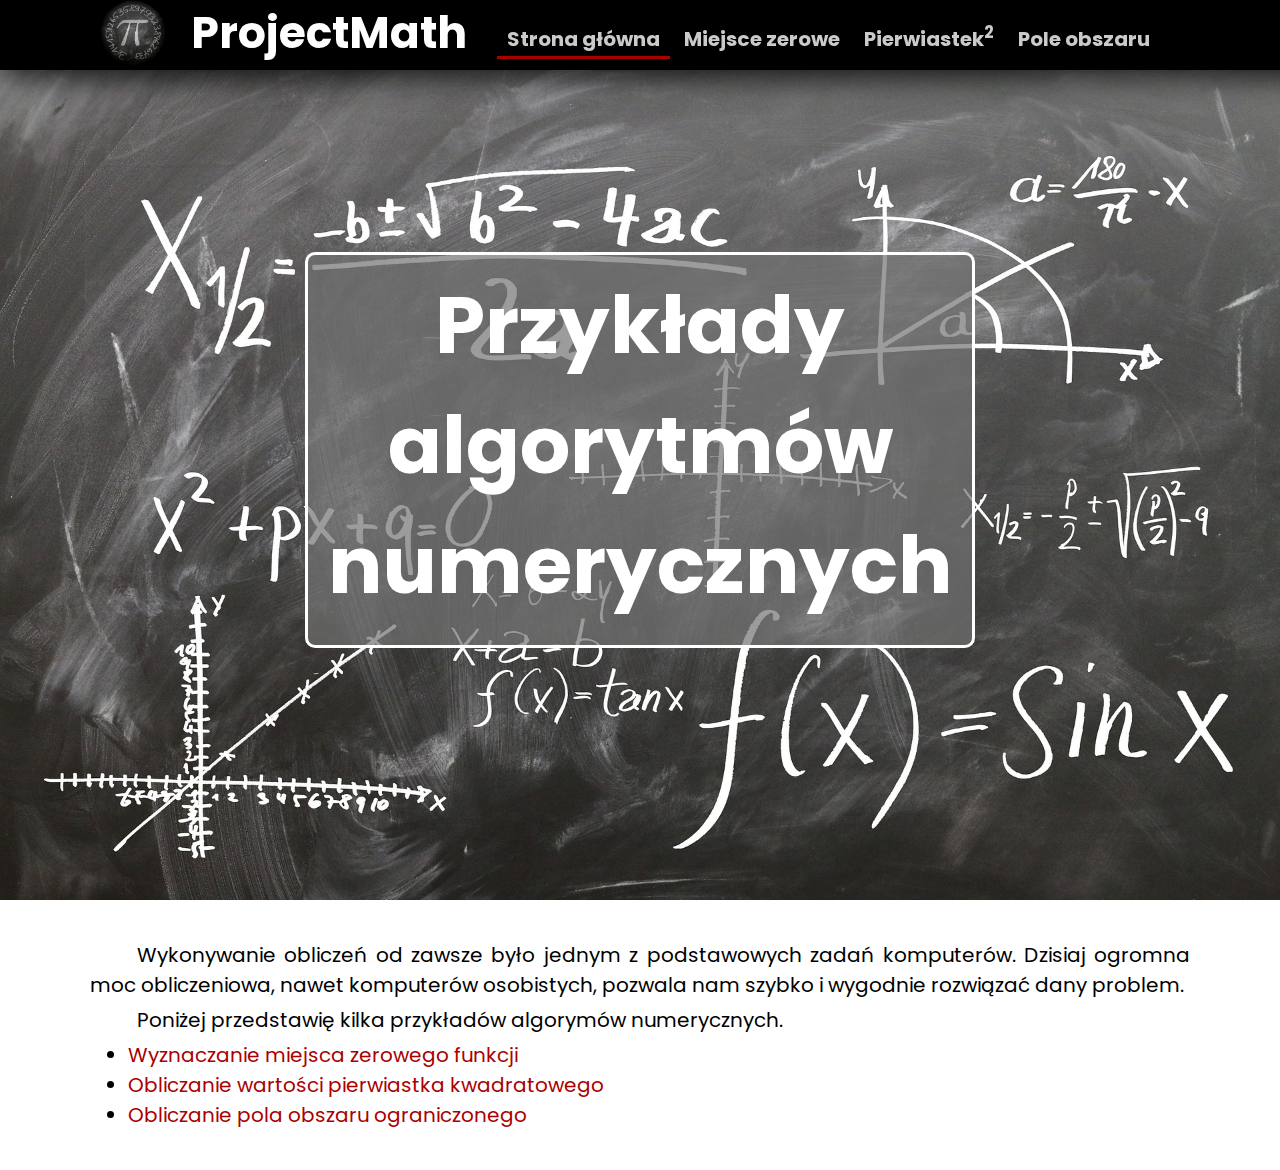
<file: index.html>
<!doctype html>
<html>
<!--
  _   _      _ _       _ 
 | | | | ___| | | ___ | |
 | |_| |/ _ \ | |/ _ \| |
 |  _  |  __/ | | (_) |_|
 |_| |_|\___|_|_|\___/(_)

 (c) 2020 JanekR_Prorok

-->
<!-- Ninejsza strona powstała wyłącznie w celach edukacyjnych. Wszystkie materiały w niej zawarte należą do ich prawnych właścicieli i zostały wykorzystane zgodnie z art. 29 ust. 1 ustawy z dnia 4 lutego 1994 r. o prawie autorskim i prawach pokrewnych (Dz.U. 1994 Nr 24 poz. 83 z późn. zm.).


Kod źródłowy: https://github.com/JanekRProrok/ProjectMath
-->

<head>
	<meta charset="UTF-8" />
	<meta http-equiv="content-language" content="pl">
	<meta name="author" content="JanekR_Prorok">
	<meta http-equiv="Cache-Control" content="no-store">
	<meta name ="description" content="Strona internetowa wykonana na projekt edukacyjny.">
	<link rel="Shortcut icon" href="ikona.ico" />
	<link rel="stylesheet" href="style.css">
	
	<link href="https://fonts.googleapis.com/css?family=Poppins:500,700,800,900&amp;subset=latin-ext" rel="stylesheet">
	
	<title>ProjectMath</title>
</head>

<body>
<!-- Back to Top - Button -->
	<link rel="stylesheet" href="https://maxcdn.bootstrapcdn.com/font-awesome/4.5.0/css/font-awesome.min.css">
	<link href="https://fonts.googleapis.com/css?family=Merriweather:400,900,900i" rel="stylesheet">
	<a id="button"></a>
<!-- /Back to Top - Button -->


	<header>
	<div class="nav-brand">
		<a href="./index.html"><img src="./images/nav-brand.png" width="66px" margin-top="2px" id="nav-brand" style="filter: brightness(1);"></a>
		<a href="./index.html" id="nav-title"> ProjectMath</a>
		<nav id="Spis">
			<a href="./index.html" style="border-bottom-color: rgb(170,0,0)">Strona główna</a>
			<a href="./mzer.html">Miejsce zerowe</a>
			<a href="./wpier.html">Pierwiastek<sup>2</sup></a>
			<a href="./pole.html">Pole obszaru</a>
		</nav>
	</div>
	</header>
	
	<main>
		<section id="Wstep">
			<div id="Wstep-text">
				<h1>Przykłady algorytmów <br> numerycznych</h1>
			</div>
		</section>
		<section id="Wprowadzenie">
			<p> Wykonywanie obliczeń od zawsze było jednym z podstawowych zadań komputerów. Dzisiaj ogromna moc obliczeniowa, nawet komputerów osobistych, pozwala nam szybko i wygodnie rozwiązać dany problem. </p>
			<p> Poniżej przedstawię kilka przykładów algorymów numerycznych. </p>
			<ul>
				<li><a href="./mzer.html">Wyznaczanie miejsca zerowego funkcji</a></li>
				<li><a href="./wpier.html">Obliczanie wartości pierwiastka kwadratowego</a></li>
				<li><a href="./pole.html">Obliczanie pola obszaru ograniczonego</a></li>
			</ul>
		</section>
	</main>
	
	<footer>
		<a href="mailto:janekr.prorok@gmail.com?subject=Wiadomość%20ze%20strony%20ProjectMath">Wiadomość do autora</a>
	</footer>
	
<script> function hide(obj) {

    var el = document.getElementById(obj);

        el.style.display = 'none';

}
</script>
	
<!-- Back to Top - Button -->
<script src="https://cdnjs.cloudflare.com/ajax/libs/jquery/3.1.1/jquery.min.js"></script>

<script>
		var btn = $('#button');

	$(window).scroll(function () {
	  if ($(window).scrollTop() > 300) {
    btn.addClass('show');
 	 } else {
  	  btn.removeClass('show');
 	 }
	});

	btn.on('click', function (e) {
	  e.preventDefault();
	  $('html, body').animate({ scrollTop: 0 }, '300');
	});
</script>
<!-- /Back to Top - Button -->

<!-- Tylko na domenie 5v.pl -->
<script>
	setTimeout(function () {
	  if (document.getElementsByClassName('adsbygoogle').length) {
	    alert(
	      'Nie wykryto adblocka! Układ strony może być zaburzony przez reklamy. ' +
		  'Czysty kod źródłowy strony znajdziesz na https://github.com/JanekRProrok/ProjectMath'
	    )
	  }
	}, 7500)
</script>
<!-- /Tylko na domenie 5v.pl -->
</body>
</html>
</file>
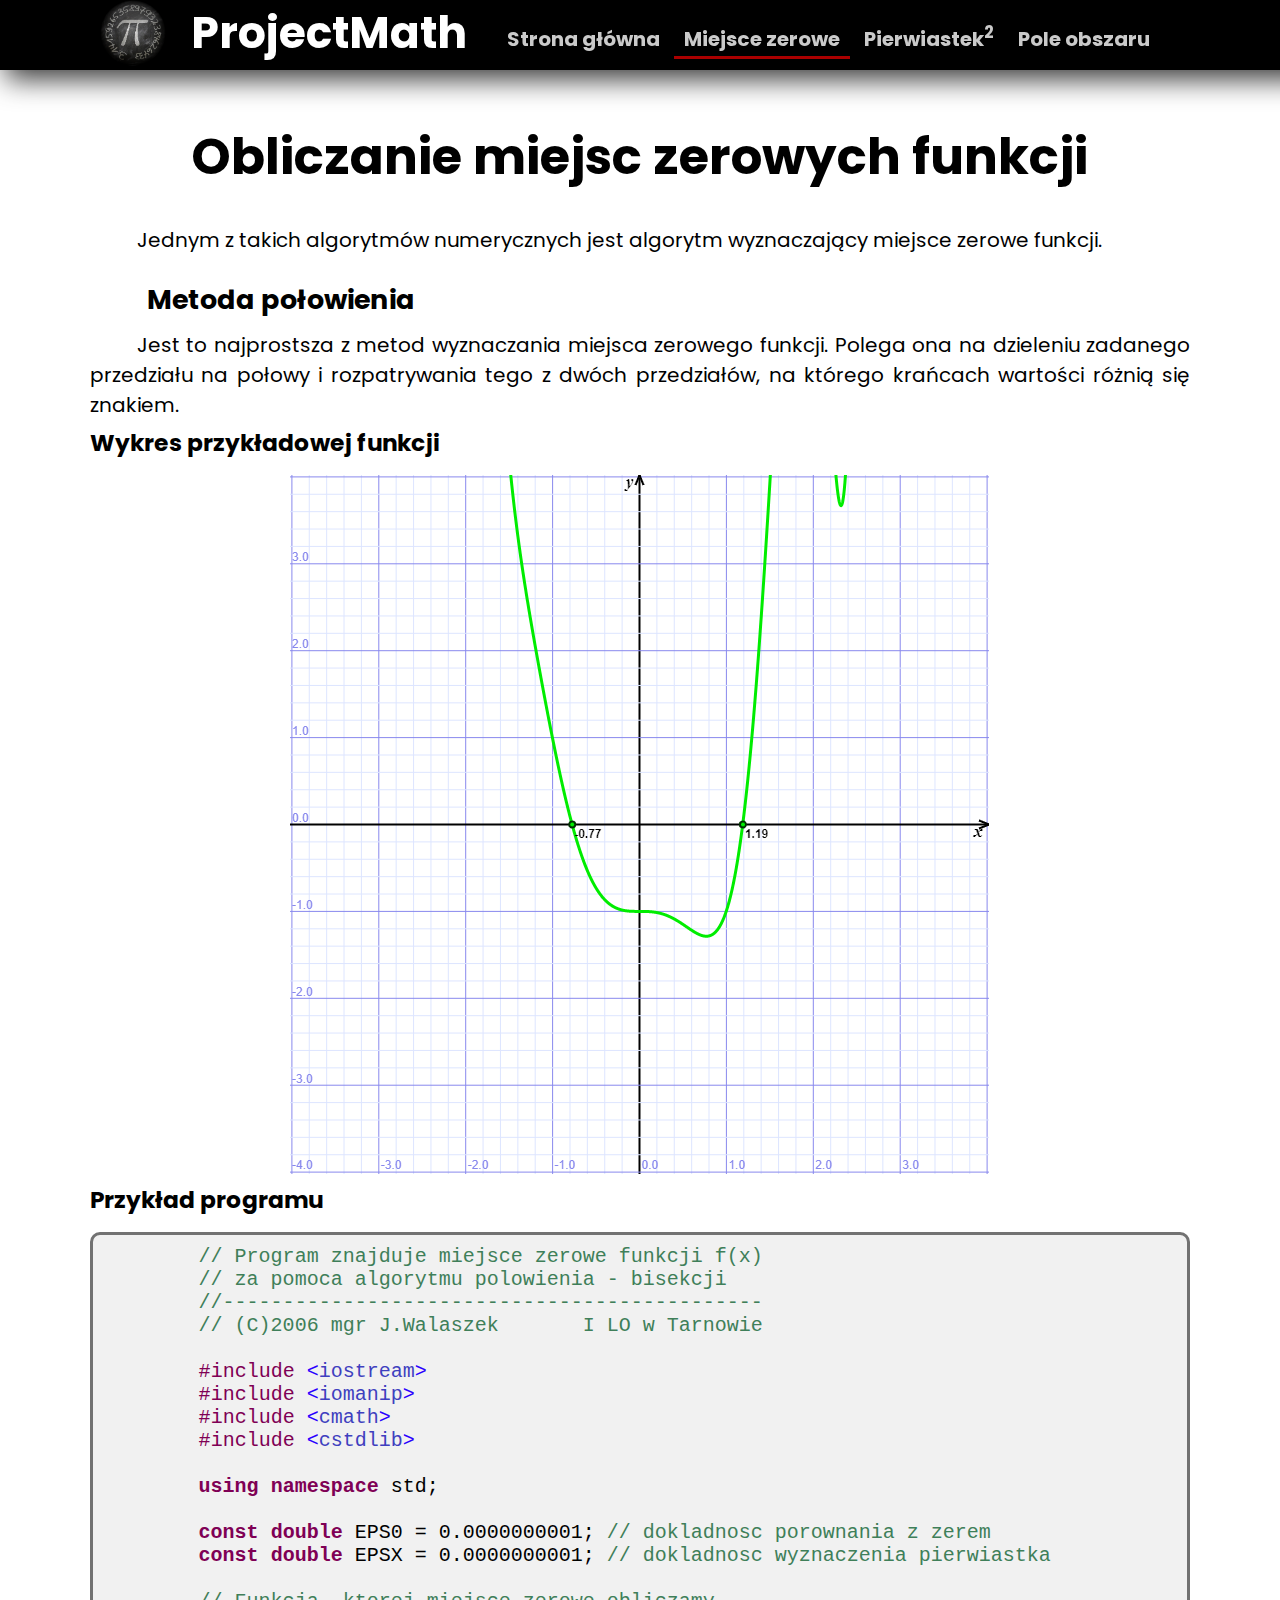
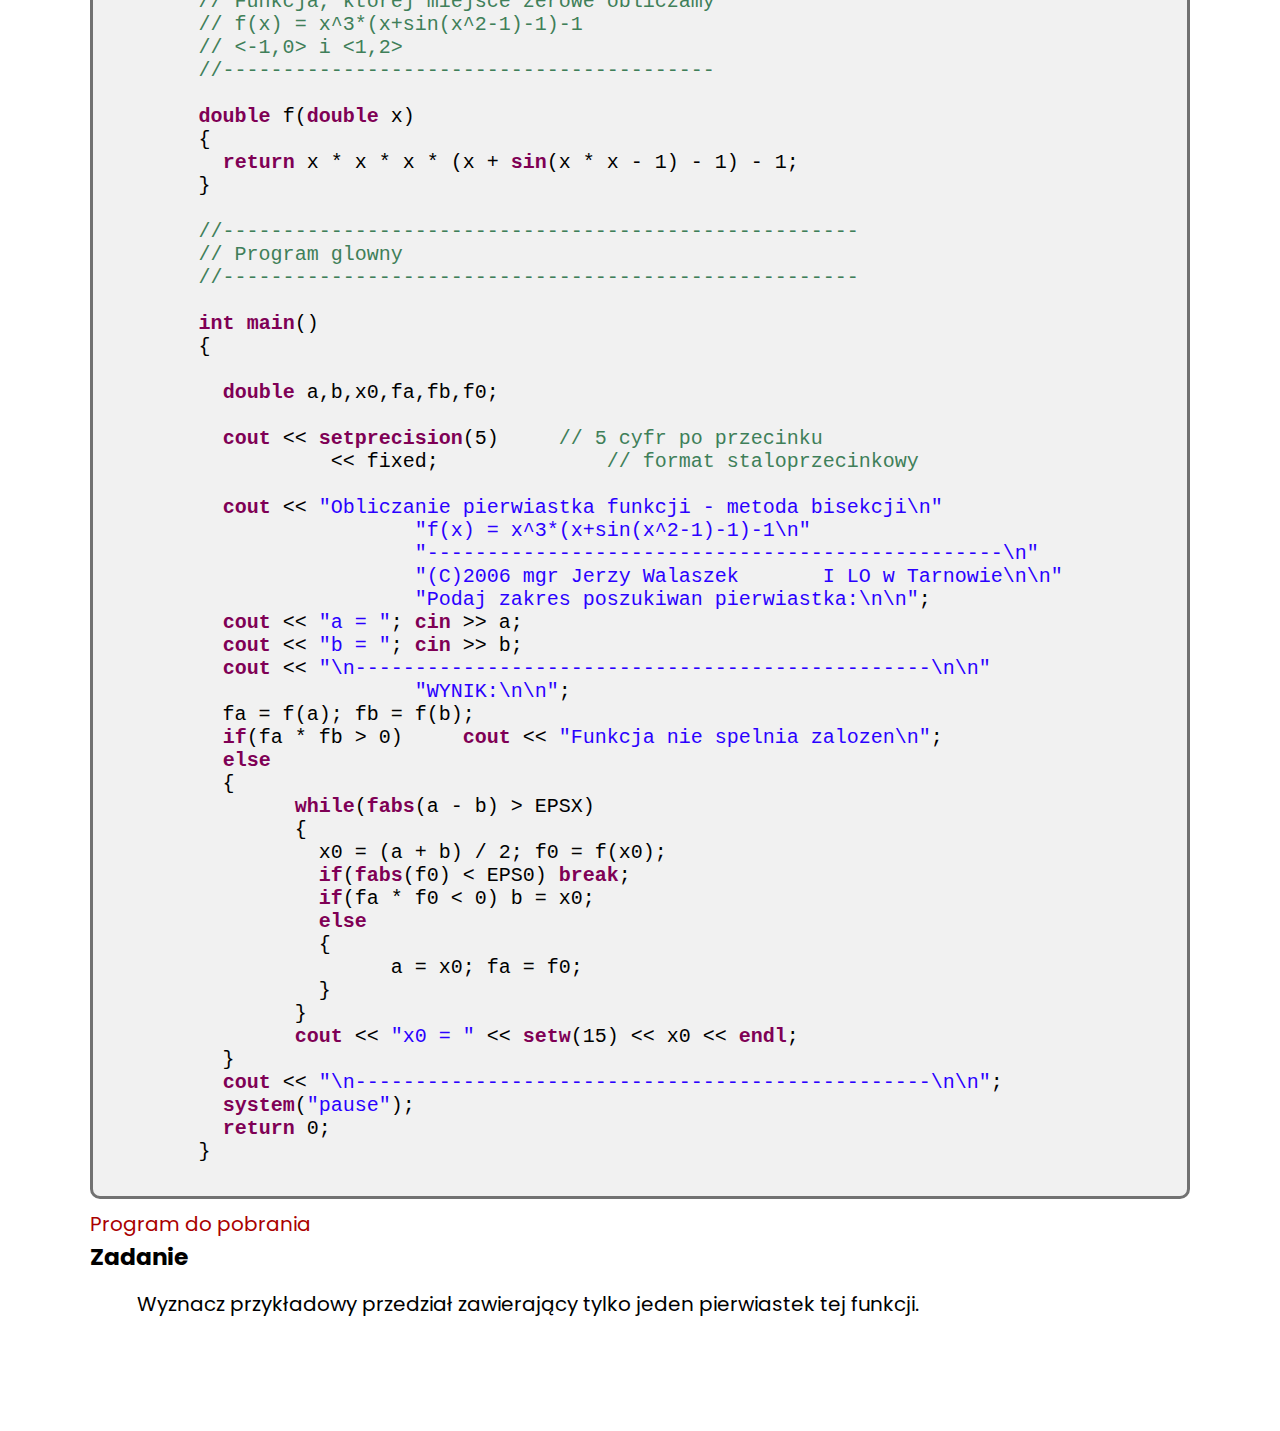
<file: mzer.html>
<!doctype html>
<html>
<!--
  _   _      _ _       _ 
 | | | | ___| | | ___ | |
 | |_| |/ _ \ | |/ _ \| |
 |  _  |  __/ | | (_) |_|
 |_| |_|\___|_|_|\___/(_)

 (c) 2020 JanekR_Prorok

-->
<!-- Ninejsza strona powstała wyłącznie w celach edukacyjnych. Wszystkie materiały w niej zawarte należą do ich prawnych właścicieli i zostały wykorzystane zgodnie z art. 29 ust. 1 ustawy z dnia 4 lutego 1994 r. o prawie autorskim i prawach pokrewnych (Dz.U. 1994 Nr 24 poz. 83 z późn. zm.).


Kod źródłowy: https://github.com/JanekRProrok/ProjectMath
-->

<head>
	<meta charset="UTF-8" />
	<meta http-equiv="content-language" content="pl">
	<meta name="author" content="JanekR_Prorok">
	<meta http-equiv="Cache-Control" content="no-store">
	<meta name ="description" content="Strona internetowa wykonana na projekt edukacyjny.">
	<link rel="Shortcut icon" href="ikona.ico" />
	<link rel="stylesheet" href="style.css">
	
	<link href="https://fonts.googleapis.com/css?family=Poppins:500,700,800,900&amp;subset=latin-ext" rel="stylesheet">
	
	<title>ProjectMath</title>
</head>

<body>
<!-- Back to Top - Button -->
	<link rel="stylesheet" href="https://maxcdn.bootstrapcdn.com/font-awesome/4.5.0/css/font-awesome.min.css">
	<link href="https://fonts.googleapis.com/css?family=Merriweather:400,900,900i" rel="stylesheet">
	<a id="button"></a>
<!-- /Back to Top - Button -->


	<header>
	<div class="nav-brand">
		<a href="./index.html"><img src="./images/nav-brand.png" width="66px" margin-top="2px" id="nav-brand" style="filter: brightness(1);"></a>
		<a href="./index.html" id="nav-title"> ProjectMath</a>
		<nav id="Spis">
			<a href="./index.html">Strona główna</a>
			<a href="./mzer.html" style="border-bottom-color: rgb(170,0,0)">Miejsce zerowe</a>
			<a href="./wpier.html">Pierwiastek<sup>2</sup></a>
			<a href="./pole.html">Pole obszaru</a>
		</nav>
	</div>
	</header>
	
	<main>

		<section id="Wprowadzenie">
			<h1>Obliczanie miejsc zerowych funkcji</h1><br>
			<p> Jednym z takich algorytmów numerycznych jest algorytm wyznaczający miejsce zerowe funkcji.</p>
            
<h2>Metoda połowienia</h2>
	<p>Jest to najprostsza z metod wyznaczania miejsca zerowego funkcji. Polega ona na dzieleniu zadanego przedziału na połowy i rozpatrywania tego z dwóch przedziałów, na którego krańcach wartości różnią się znakiem.</p>
	
<h3>Wykres przykładowej funkcji</h3>
	<div class="wykres">
	<img src="./images/mzer.png">
	</div>

	<h3>Przykład programu</h3>
	<div class="code">

<pre style="color:#000000;">
	<span style="color:#3f7f59; ">// Program znajduje miejsce zerowe funkcji f(x)</span>
	<span style="color:#3f7f59; ">// za pomoca algorytmu polowienia - bisekcji</span>
	<span style="color:#3f7f59; ">//---------------------------------------------</span>
	<span style="color:#3f7f59; ">// (C)2006 mgr J.Walaszek       I LO w Tarnowie</span>
	
	<span style="color:#7f0055; ">#</span><span style="color:#7f0055; ">include </span><span style="color:#2a00ff; ">&lt;</span><span style="color:#3f3fbf; ">iostream</span><span style="color:#2a00ff; ">&gt;</span>
	<span style="color:#7f0055; ">#</span><span style="color:#7f0055; ">include </span><span style="color:#2a00ff; ">&lt;</span><span style="color:#3f3fbf; ">iomanip</span><span style="color:#2a00ff; ">&gt;</span>
	<span style="color:#7f0055; ">#</span><span style="color:#7f0055; ">include </span><span style="color:#2a00ff; ">&lt;</span><span style="color:#3f3fbf; ">cmath</span><span style="color:#2a00ff; ">&gt;</span>
	<span style="color:#7f0055; ">#</span><span style="color:#7f0055; ">include </span><span style="color:#2a00ff; ">&lt;</span><span style="color:#3f3fbf; ">cstdlib</span><span style="color:#2a00ff; ">&gt;</span>
	
	<span style="color:#7f0055; font-weight:bold; ">using</span> <span style="color:#7f0055; font-weight:bold; ">namespace</span> std;
	
	<span style="color:#7f0055; font-weight:bold; ">const</span> <span style="color:#7f0055; font-weight:bold; ">double</span> EPS0 = 0.0000000001; <span style="color:#3f7f59; ">// dokladnosc porownania z zerem</span>
	<span style="color:#7f0055; font-weight:bold; ">const</span> <span style="color:#7f0055; font-weight:bold; ">double</span> EPSX = 0.0000000001; <span style="color:#3f7f59; ">// dokladnosc wyznaczenia pierwiastka</span>
	
	<span style="color:#3f7f59; ">// Funkcja, ktorej miejsce zerowe obliczamy</span>
	<span style="color:#3f7f59; ">// f(x) = x^3*(x+sin(x^2-1)-1)-1</span>
	<span style="color:#3f7f59; ">// &lt;-1,0&gt; i &lt;1,2&gt;</span>
	<span style="color:#3f7f59; ">//-----------------------------------------</span>
	
	<span style="color:#7f0055; font-weight:bold; ">double</span> f(<span style="color:#7f0055; font-weight:bold; ">double</span> x)
	{
	  <span style="color:#7f0055; font-weight:bold; ">return</span> x * x * x * (x + <span style="color:#7f0055; font-weight:bold; ">sin</span>(x * x - 1) - 1) - 1;
	}
	
	<span style="color:#3f7f59; ">//-----------------------------------------------------</span>
	<span style="color:#3f7f59; ">// Program glowny</span>
	<span style="color:#3f7f59; ">//-----------------------------------------------------</span>
	
	<span style="color:#7f0055; font-weight:bold; ">int</span> <span style="color:#7f0055; font-weight:bold; ">main</span>()
	{
	
	  <span style="color:#7f0055; font-weight:bold; ">double</span> a,b,x0,fa,fb,f0;
	
	  <span style="color:#7f0055; font-weight:bold; ">cout</span> &lt;&lt; <span style="color:#7f0055; font-weight:bold; ">setprecision</span>(5)     <span style="color:#3f7f59; ">// 5 cyfr po przecinku</span>
		   &lt;&lt; fixed;              <span style="color:#3f7f59; ">// format staloprzecinkowy</span>
	
	  <span style="color:#7f0055; font-weight:bold; ">cout</span> &lt;&lt; <span style="color:#2a00ff; ">"</span><span style="color:#2a00ff; ">Obliczanie pierwiastka funkcji - metoda bisekcji</span><span style="color:#2a00ff; ">\n</span><span style="color:#2a00ff; ">"</span>
			  <span style="color:#2a00ff; ">"</span><span style="color:#2a00ff; ">f(x) = x^3*(x+sin(x^2-1)-1)-1</span><span style="color:#2a00ff; ">\n</span><span style="color:#2a00ff; ">"</span>
			  <span style="color:#2a00ff; ">"</span><span style="color:#2a00ff; ">------------------------------------------------</span><span style="color:#2a00ff; ">\n</span><span style="color:#2a00ff; ">"</span>
			  <span style="color:#2a00ff; ">"</span><span style="color:#2a00ff; ">(C)2006 mgr Jerzy Walaszek       I LO w Tarnowie</span><span style="color:#2a00ff; ">\n</span><span style="color:#2a00ff; ">\n</span><span style="color:#2a00ff; ">"</span>
			  <span style="color:#2a00ff; ">"</span><span style="color:#2a00ff; ">Podaj zakres poszukiwan pierwiastka:</span><span style="color:#2a00ff; ">\n</span><span style="color:#2a00ff; ">\n</span><span style="color:#2a00ff; ">"</span>;
	  <span style="color:#7f0055; font-weight:bold; ">cout</span> &lt;&lt; <span style="color:#2a00ff; ">"</span><span style="color:#2a00ff; ">a = </span><span style="color:#2a00ff; ">"</span>; <span style="color:#7f0055; font-weight:bold; ">cin</span> &gt;&gt; a;
	  <span style="color:#7f0055; font-weight:bold; ">cout</span> &lt;&lt; <span style="color:#2a00ff; ">"</span><span style="color:#2a00ff; ">b = </span><span style="color:#2a00ff; ">"</span>; <span style="color:#7f0055; font-weight:bold; ">cin</span> &gt;&gt; b;
	  <span style="color:#7f0055; font-weight:bold; ">cout</span> &lt;&lt; <span style="color:#2a00ff; ">"</span><span style="color:#2a00ff; ">\n</span><span style="color:#2a00ff; ">------------------------------------------------</span><span style="color:#2a00ff; ">\n</span><span style="color:#2a00ff; ">\n</span><span style="color:#2a00ff; ">"</span>
			  <span style="color:#2a00ff; ">"</span><span style="color:#2a00ff; ">WYNIK:</span><span style="color:#2a00ff; ">\n</span><span style="color:#2a00ff; ">\n</span><span style="color:#2a00ff; ">"</span>;
	  fa = f(a); fb = f(b);
	  <span style="color:#7f0055; font-weight:bold; ">if</span>(fa * fb &gt; 0)     <span style="color:#7f0055; font-weight:bold; ">cout</span> &lt;&lt; <span style="color:#2a00ff; ">"</span><span style="color:#2a00ff; ">Funkcja nie spelnia zalozen</span><span style="color:#2a00ff; ">\n</span><span style="color:#2a00ff; ">"</span>;
	  <span style="color:#7f0055; font-weight:bold; ">else</span>
	  {
		<span style="color:#7f0055; font-weight:bold; ">while</span>(<span style="color:#7f0055; font-weight:bold; ">fabs</span>(a - b) &gt; EPSX)
		{
		  x0 = (a + b) / 2; f0 = f(x0);
		  <span style="color:#7f0055; font-weight:bold; ">if</span>(<span style="color:#7f0055; font-weight:bold; ">fabs</span>(f0) &lt; EPS0) <span style="color:#7f0055; font-weight:bold; ">break</span>;
		  <span style="color:#7f0055; font-weight:bold; ">if</span>(fa * f0 &lt; 0) b = x0;
		  <span style="color:#7f0055; font-weight:bold; ">else</span>
		  {
			a = x0; fa = f0;
		  }
		}
		<span style="color:#7f0055; font-weight:bold; ">cout</span> &lt;&lt; <span style="color:#2a00ff; ">"</span><span style="color:#2a00ff; ">x0 = </span><span style="color:#2a00ff; ">"</span> &lt;&lt; <span style="color:#7f0055; font-weight:bold; ">setw</span>(15) &lt;&lt; x0 &lt;&lt; <span style="color:#7f0055; font-weight:bold; ">endl</span>;
	  }
	  <span style="color:#7f0055; font-weight:bold; ">cout</span> &lt;&lt; <span style="color:#2a00ff; ">"</span><span style="color:#2a00ff; ">\n</span><span style="color:#2a00ff; ">------------------------------------------------</span><span style="color:#2a00ff; ">\n</span><span style="color:#2a00ff; ">\n</span><span style="color:#2a00ff; ">"</span>;
	  <span style="color:#7f0055; font-weight:bold; ">system</span>(<span style="color:#2a00ff; ">"</span><span style="color:#2a00ff; ">pause</span><span style="color:#2a00ff; ">"</span>);
	  <span style="color:#7f0055; font-weight:bold; ">return</span> 0;
	} 
	</pre>
	</div>
	
	<div class="progdownload"><a href="./Algorytmy/mzer_mpolowienia.cpp">Program do pobrania</a></div>
	<h3>Zadanie</h3>
	<p>Wyznacz przykładowy przedział zawierający tylko jeden pierwiastek tej funkcji.</p>
		</section>
	</main>
	
	<footer>
		<a href="mailto:janekr.prorok@gmail.com?subject=Wiadomość%20ze%20strony%20ProjectMath">Wiadomość do autora</a>
	</footer>
	
<script> function hide(obj) {

    var el = document.getElementById(obj);

        el.style.display = 'none';

}
</script>
	
<!-- Back to Top - Button -->
<script src="https://cdnjs.cloudflare.com/ajax/libs/jquery/3.1.1/jquery.min.js"></script>

<script>
		var btn = $('#button');

	$(window).scroll(function () {
	  if ($(window).scrollTop() > 300) {
    btn.addClass('show');
 	 } else {
  	  btn.removeClass('show');
 	 }
	});

	btn.on('click', function (e) {
	  e.preventDefault();
	  $('html, body').animate({ scrollTop: 0 }, '300');
	});
</script>
<!-- /Back to Top - Button -->

<!-- Tylko na domenie 5v.pl -->
<script>
	setTimeout(function () {
	  if (document.getElementsByClassName('adsbygoogle').length) {
	    alert(
	      'Nie wykryto adblocka! Układ strony może być zaburzony przez reklamy. ' +
		  'Czysty kod źródłowy strony znajdziesz na https://github.com/JanekRProrok/ProjectMath'
	    )
	  }
	}, 7500)
</script>
<!-- /Tylko na domenie 5v.pl -->

</body>
</html>
</file>
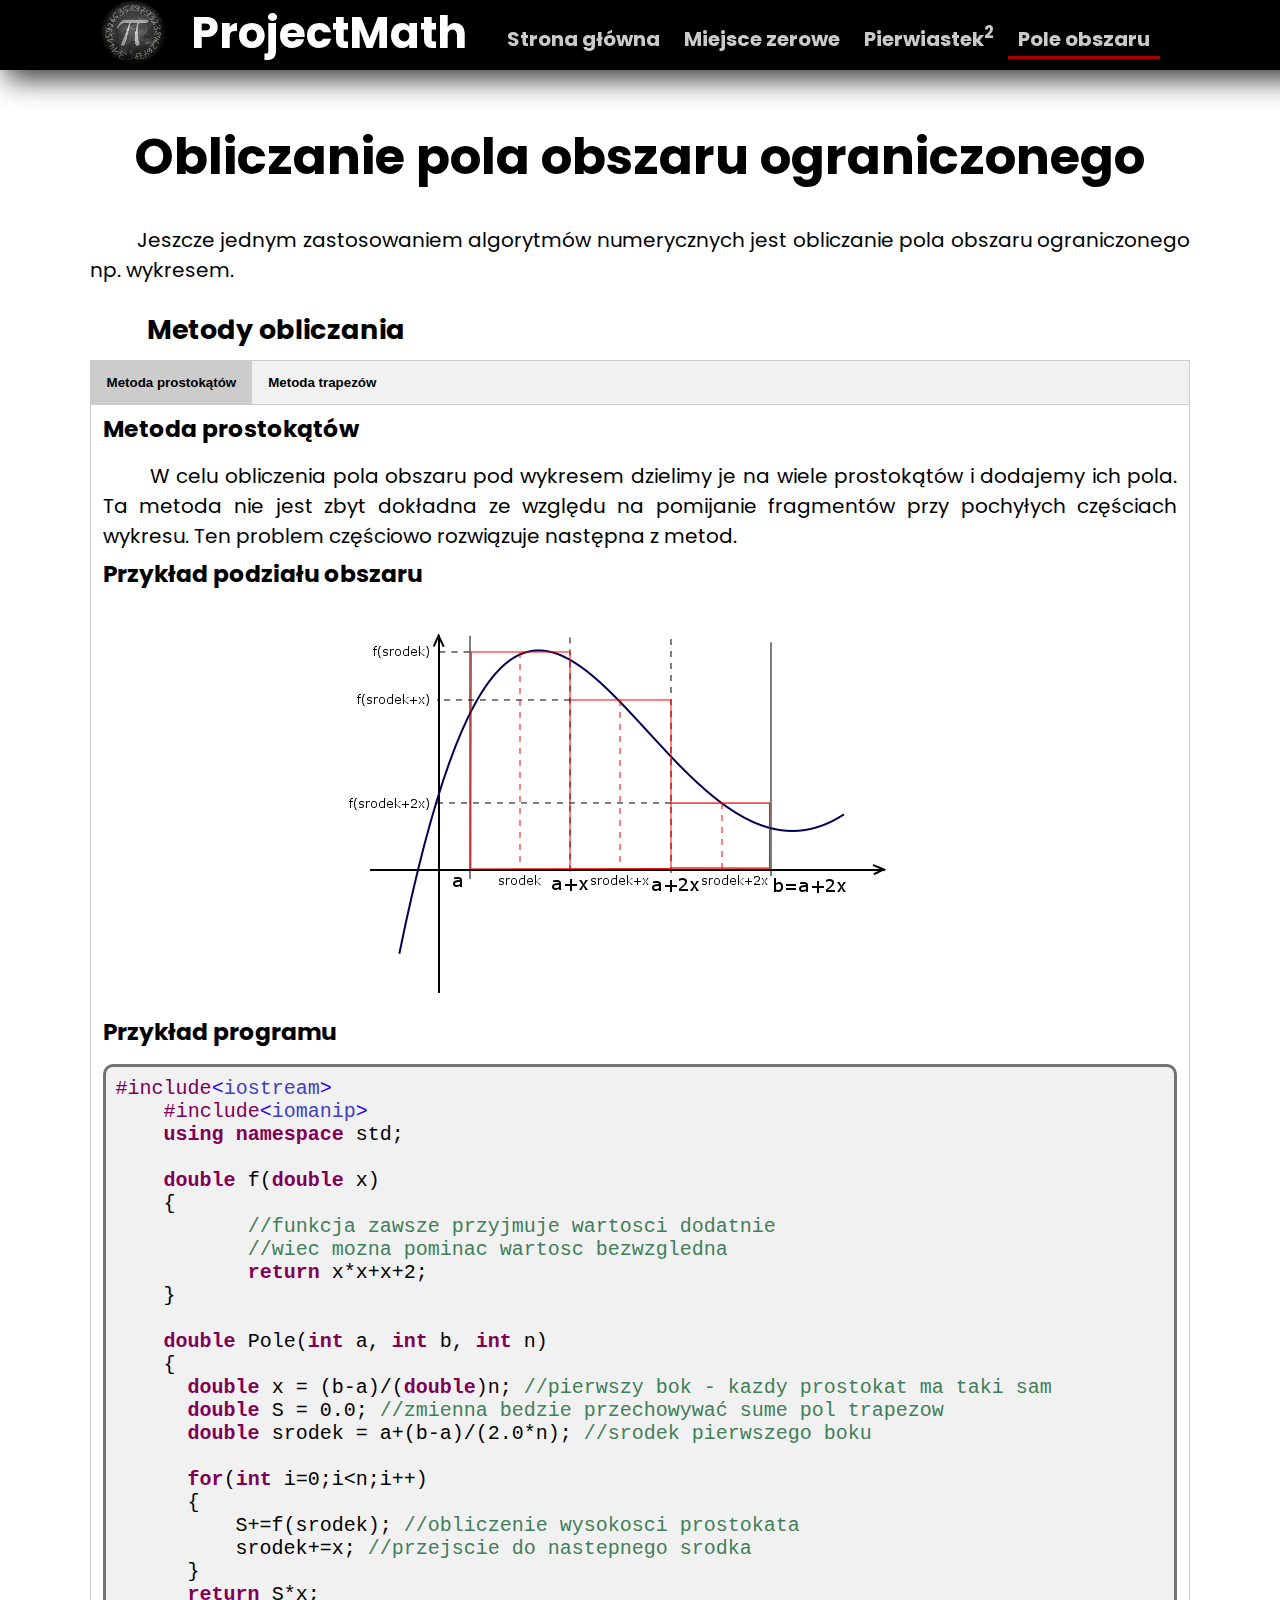
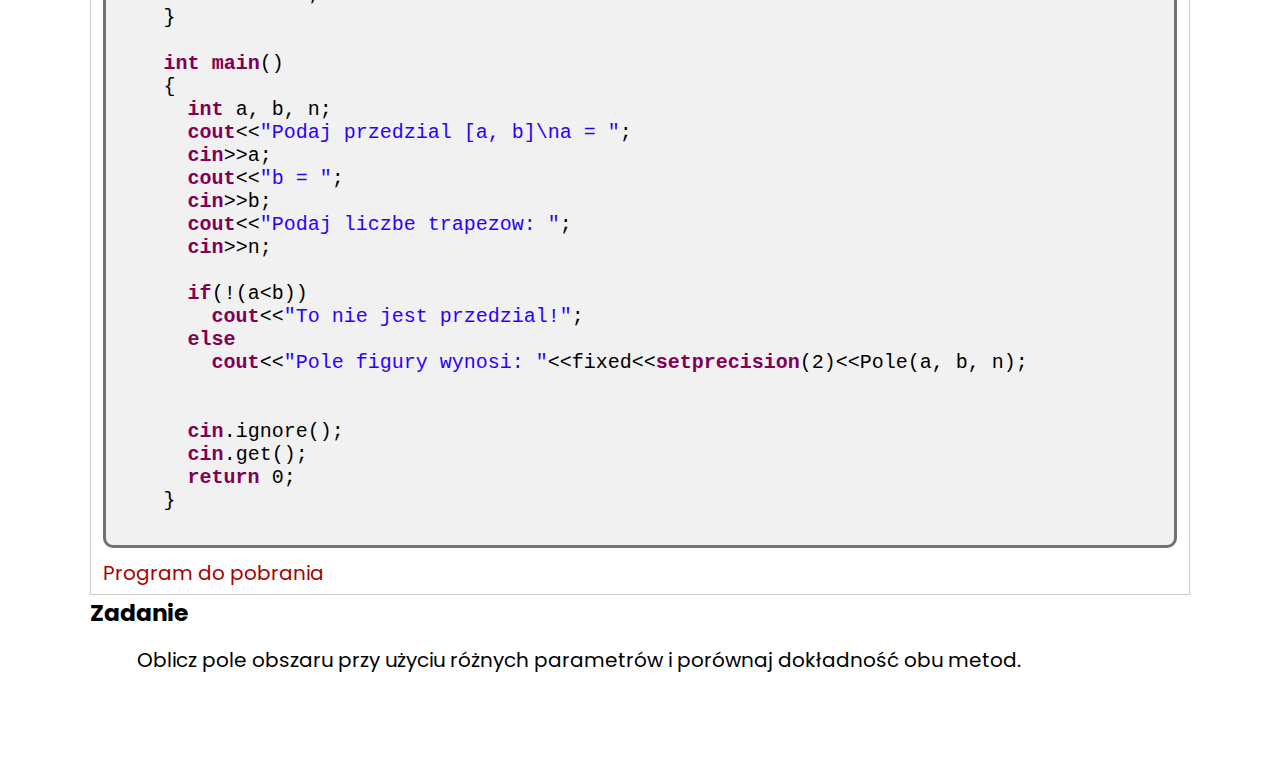
<file: pole.html>
<!doctype html>
<html>
<!--
  _   _      _ _       _ 
 | | | | ___| | | ___ | |
 | |_| |/ _ \ | |/ _ \| |
 |  _  |  __/ | | (_) |_|
 |_| |_|\___|_|_|\___/(_)

 (c) 2020 JanekR_Prorok

-->
<!-- Ninejsza strona powstała wyłącznie w celach edukacyjnych. Wszystkie materiały w niej zawarte należą do ich prawnych właścicieli i zostały wykorzystane zgodnie z art. 29 ust. 1 ustawy z dnia 4 lutego 1994 r. o prawie autorskim i prawach pokrewnych (Dz.U. 1994 Nr 24 poz. 83 z późn. zm.).


Kod źródłowy: https://github.com/JanekRProrok/ProjectMath
-->

<head>
	<meta charset="UTF-8" />
	<meta http-equiv="content-language" content="pl">
	<meta name="author" content="JanekR_Prorok">
	<meta http-equiv="Cache-Control" content="no-store">
	<meta name ="description" content="Strona internetowa wykonana na projekt edukacyjny.">
	<link rel="Shortcut icon" href="ikona.ico" />
	<link rel="stylesheet" href="style.css">
	
	<link href="https://fonts.googleapis.com/css?family=Poppins:500,700,800,900&amp;subset=latin-ext" rel="stylesheet">
	
	<title>ProjectMath</title>
</head>

<body>
<!-- Back to Top - Button -->
	<link rel="stylesheet" href="https://maxcdn.bootstrapcdn.com/font-awesome/4.5.0/css/font-awesome.min.css">
	<link href="https://fonts.googleapis.com/css?family=Merriweather:400,900,900i" rel="stylesheet">
	<a id="button"></a>
<!-- /Back to Top - Button -->


	<header>
	<div class="nav-brand">
		<a href="./index.html"><img src="./images/nav-brand.png" width="66px" margin-top="2px" id="nav-brand" style="filter: brightness(1);"></a>
		<a href="./index.html" id="nav-title"> ProjectMath</a>
		<nav id="Spis">
			<a href="./index.html">Strona główna</a>
			<a href="./mzer.html">Miejsce zerowe</a>
			<a href="./wpier.html">Pierwiastek<sup>2</sup></a>
			<a href="./pole.html" style="border-bottom-color: rgb(170,0,0)">Pole obszaru</a>
		</nav>
	</div>
	</header>
	
	<main>

		<section id="Wprowadzenie">
			<h1>Obliczanie pola obszaru ograniczonego</h1><br>
            <p> Jeszcze jednym zastosowaniem algorytmów numerycznych jest obliczanie pola obszaru ograniczonego np. wykresem.</p>
            
			<h2>Metody obliczania</h2>

<!-- Tab links -->
<div class="tab">
	<button class="tablinks" onclick="openCity(event, 'Metoda prostokatow')" id="defaultOpen">Metoda prostokątów</button>
	<button class="tablinks" onclick="openCity(event, 'Metoda trapezow')">Metoda trapezów</button>
</div>
  
<!-- Tab content -->
  <div id="Metoda prostokatow" class="tabcontent">
	<h3>Metoda prostokątów</h3>
	<p>W celu obliczenia pola obszaru pod wykresem dzielimy je na wiele prostokątów i dodajemy ich pola. Ta metoda nie jest zbyt dokładna ze względu na pomijanie fragmentów przy pochyłych częściach wykresu. Ten problem częściowo rozwiązuje następna z metod.</p>
    
    <h3>Przykład podziału obszaru</h3>
    <div class="wykres"><img src="./images/metodaprostokatow.png"></div>
    
    <h3>Przykład programu</h3>
	<div class="code">
<pre style="color:#000000;"><span style="color:#7f0055; ">#</span><span style="color:#7f0055; ">include</span><span style="color:#2a00ff; ">&lt;</span><span style="color:#3f3fbf; ">iostream</span><span style="color:#2a00ff; ">&gt;</span>
    <span style="color:#7f0055; ">#</span><span style="color:#7f0055; ">include</span><span style="color:#2a00ff; ">&lt;</span><span style="color:#3f3fbf; ">iomanip</span><span style="color:#2a00ff; ">&gt;</span>
    <span style="color:#7f0055; font-weight:bold; ">using</span> <span style="color:#7f0055; font-weight:bold; ">namespace</span> std;
     
    <span style="color:#7f0055; font-weight:bold; ">double</span> f(<span style="color:#7f0055; font-weight:bold; ">double</span> x)
    {
           <span style="color:#3f7f59; ">//funkcja zawsze przyjmuje wartosci dodatnie</span>
           <span style="color:#3f7f59; ">//wiec mozna pominac wartosc bezwzgledna</span>
           <span style="color:#7f0055; font-weight:bold; ">return</span> x*x+x+2;
    }
     
    <span style="color:#7f0055; font-weight:bold; ">double</span> Pole(<span style="color:#7f0055; font-weight:bold; ">int</span> a, <span style="color:#7f0055; font-weight:bold; ">int</span> b, <span style="color:#7f0055; font-weight:bold; ">int</span> n)
    {
      <span style="color:#7f0055; font-weight:bold; ">double</span> x = (b-a)/(<span style="color:#7f0055; font-weight:bold; ">double</span>)n; <span style="color:#3f7f59; ">//pierwszy bok - kazdy prostokat ma taki sam</span>
      <span style="color:#7f0055; font-weight:bold; ">double</span> S = 0.0; <span style="color:#3f7f59; ">//zmienna bedzie przechowywać sume pol trapezow</span>
      <span style="color:#7f0055; font-weight:bold; ">double</span> srodek = a+(b-a)/(2.0*n); <span style="color:#3f7f59; ">//srodek pierwszego boku</span>
     
      <span style="color:#7f0055; font-weight:bold; ">for</span>(<span style="color:#7f0055; font-weight:bold; ">int</span> i=0;i&lt;n;i++)
      {
          S+=f(srodek); <span style="color:#3f7f59; ">//obliczenie wysokosci prostokata</span>
          srodek+=x; <span style="color:#3f7f59; ">//przejscie do nastepnego srodka    </span>
      }
      <span style="color:#7f0055; font-weight:bold; ">return</span> S*x;
    }
     
    <span style="color:#7f0055; font-weight:bold; ">int</span> <span style="color:#7f0055; font-weight:bold; ">main</span>()
    {
      <span style="color:#7f0055; font-weight:bold; ">int</span> a, b, n;
      <span style="color:#7f0055; font-weight:bold; ">cout</span>&lt;&lt;<span style="color:#2a00ff; ">"</span><span style="color:#2a00ff; ">Podaj przedzial [a, b]</span><span style="color:#2a00ff; ">\n</span><span style="color:#2a00ff; ">a = </span><span style="color:#2a00ff; ">"</span>;
      <span style="color:#7f0055; font-weight:bold; ">cin</span>&gt;&gt;a;
      <span style="color:#7f0055; font-weight:bold; ">cout</span>&lt;&lt;<span style="color:#2a00ff; ">"</span><span style="color:#2a00ff; ">b = </span><span style="color:#2a00ff; ">"</span>;
      <span style="color:#7f0055; font-weight:bold; ">cin</span>&gt;&gt;b;
      <span style="color:#7f0055; font-weight:bold; ">cout</span>&lt;&lt;<span style="color:#2a00ff; ">"</span><span style="color:#2a00ff; ">Podaj liczbe trapezow: </span><span style="color:#2a00ff; ">"</span>;
      <span style="color:#7f0055; font-weight:bold; ">cin</span>&gt;&gt;n;
     
      <span style="color:#7f0055; font-weight:bold; ">if</span>(!(a&lt;b))
        <span style="color:#7f0055; font-weight:bold; ">cout</span>&lt;&lt;<span style="color:#2a00ff; ">"</span><span style="color:#2a00ff; ">To nie jest przedzial!</span><span style="color:#2a00ff; ">"</span>;
      <span style="color:#7f0055; font-weight:bold; ">else</span>
        <span style="color:#7f0055; font-weight:bold; ">cout</span>&lt;&lt;<span style="color:#2a00ff; ">"</span><span style="color:#2a00ff; ">Pole figury wynosi: </span><span style="color:#2a00ff; ">"</span>&lt;&lt;fixed&lt;&lt;<span style="color:#7f0055; font-weight:bold; ">setprecision</span>(2)&lt;&lt;Pole(a, b, n);  
     
     
      <span style="color:#7f0055; font-weight:bold; ">cin</span>.ignore();
      <span style="color:#7f0055; font-weight:bold; ">cin</span>.get();
      <span style="color:#7f0055; font-weight:bold; ">return</span> 0;
    }
    </pre>
    
    </div>
	<div class="progdownload"><a href="./Algorytmy/pole_mprostokatow.cpp">Program do pobrania</a></div>
  </div>
  
  <div id="Metoda trapezow" class="tabcontent">
	<h3>Metoda trapezów</h3>
	<p>Ta metoda pozwala nam na dokładniejsze przybliżenie pola obszaru pod wykresem, ponieważ trapez o wiele lepiej wpasowuje się w pochyłe fragmenty wykresu.</p>
    
    <h3>Przykład podziału obszaru</h3>
    <div class="wykres"><img src="./images/metodatrapezow.png"></div>
    
    <h3>Przykład programu</h3>
	<div class="code">
<pre style="color:#000000;"><span style="color:#7f0055; ">#</span><span style="color:#7f0055; ">include</span><span style="color:#2a00ff; ">&lt;</span><span style="color:#3f3fbf; ">iostream</span><span style="color:#2a00ff; ">&gt;</span>
    <span style="color:#7f0055; ">#</span><span style="color:#7f0055; ">include</span><span style="color:#2a00ff; ">&lt;</span><span style="color:#3f3fbf; ">iomanip</span><span style="color:#2a00ff; ">&gt;</span>
    <span style="color:#7f0055; font-weight:bold; ">using</span> <span style="color:#7f0055; font-weight:bold; ">namespace</span> std;
    
    <span style="color:#7f0055; font-weight:bold; ">double</span> f(<span style="color:#7f0055; font-weight:bold; ">double</span> x)
    {
        <span style="color:#3f7f59; ">//funkcja zawsze przyjmuje wartosci dodatnie</span>
        <span style="color:#3f7f59; ">//wiec mozna pominac wartosc bezwzgledna</span>
        <span style="color:#7f0055; font-weight:bold; ">return</span> x*x+x+2;
    }
    
    <span style="color:#7f0055; font-weight:bold; ">double</span> Pole(<span style="color:#7f0055; font-weight:bold; ">int</span> a, <span style="color:#7f0055; font-weight:bold; ">int</span> b, <span style="color:#7f0055; font-weight:bold; ">int</span> n)
    {
        <span style="color:#7f0055; font-weight:bold; ">double</span> h = (b-a)/(<span style="color:#7f0055; font-weight:bold; ">double</span>)n; <span style="color:#3f7f59; ">//wysokosc trapezow</span>
        <span style="color:#7f0055; font-weight:bold; ">double</span> S = 0.0; <span style="color:#3f7f59; ">//zmienna bedzie przechowywac sume pol trapezow</span>
        <span style="color:#7f0055; font-weight:bold; ">double</span> podstawa_a = f(a), podstawa_b;
            
        <span style="color:#7f0055; font-weight:bold; ">for</span>(<span style="color:#7f0055; font-weight:bold; ">int</span> i=1;i&lt;=n;i++)
        {
            podstawa_b = f(a+h*i);
            S += (podstawa_a+podstawa_b);
            podstawa_a = podstawa_b;
        }
        <span style="color:#7f0055; font-weight:bold; ">return</span> S*0.5*h;
    }
    
    <span style="color:#7f0055; font-weight:bold; ">int</span> <span style="color:#7f0055; font-weight:bold; ">main</span>()
    {
        <span style="color:#7f0055; font-weight:bold; ">int</span> a, b, n;
        <span style="color:#7f0055; font-weight:bold; ">cout</span>&lt;&lt;<span style="color:#2a00ff; ">"</span><span style="color:#2a00ff; ">Podaj przedzial &lt;a , b&gt;</span><span style="color:#2a00ff; ">\n</span><span style="color:#2a00ff; ">a = </span><span style="color:#2a00ff; ">"</span>;
        <span style="color:#7f0055; font-weight:bold; ">cin</span>&gt;&gt;a;
        <span style="color:#7f0055; font-weight:bold; ">cout</span>&lt;&lt;<span style="color:#2a00ff; ">"</span><span style="color:#2a00ff; ">b = </span><span style="color:#2a00ff; ">"</span>;
        <span style="color:#7f0055; font-weight:bold; ">cin</span>&gt;&gt;b;
        <span style="color:#7f0055; font-weight:bold; ">cout</span>&lt;&lt;<span style="color:#2a00ff; ">"</span><span style="color:#2a00ff; ">Podaj liczbe trapezow: </span><span style="color:#2a00ff; ">"</span>;
        <span style="color:#7f0055; font-weight:bold; ">cin</span>&gt;&gt;n;
        
        <span style="color:#7f0055; font-weight:bold; ">if</span>(!(a&lt;b))
            <span style="color:#7f0055; font-weight:bold; ">cout</span>&lt;&lt;<span style="color:#2a00ff; ">"</span><span style="color:#2a00ff; ">To nie jest przedzial!</span><span style="color:#2a00ff; ">"</span>;
        <span style="color:#7f0055; font-weight:bold; ">else</span>
            <span style="color:#7f0055; font-weight:bold; ">cout</span>&lt;&lt;<span style="color:#2a00ff; ">"</span><span style="color:#2a00ff; ">Pole figury wynosi: </span><span style="color:#2a00ff; ">"</span>&lt;&lt;fixed&lt;&lt;<span style="color:#7f0055; font-weight:bold; ">setprecision</span>(2)&lt;&lt;Pole(a, b, n);	
    
        
        <span style="color:#7f0055; font-weight:bold; ">cin</span>.ignore();
        <span style="color:#7f0055; font-weight:bold; ">cin</span>.get();
        <span style="color:#7f0055; font-weight:bold; ">return</span> 0;
    }
    </pre>
      
	</div>
	<div class="progdownload"><a href="./Algorytmy/pole_mtrapezow.cpp">Program do pobrania</a></div>
  </div>
  <h3>Zadanie</h3>
  <p>Oblicz pole obszaru przy użyciu różnych parametrów i porównaj dokładność obu metod.</p>
		</section>
	</main>
	
	<footer>
		<a href="mailto:janekr.prorok@gmail.com?subject=Wiadomość%20ze%20strony%20ProjectMath">Wiadomość do autora</a>
	</footer>
	
<script> function hide(obj) {

    var el = document.getElementById(obj);

        el.style.display = 'none';

}
</script>
	
<!-- Back to Top - Button -->
<script src="https://cdnjs.cloudflare.com/ajax/libs/jquery/3.1.1/jquery.min.js"></script>

<script>
		var btn = $('#button');

	$(window).scroll(function () {
	  if ($(window).scrollTop() > 300) {
    btn.addClass('show');
 	 } else {
  	  btn.removeClass('show');
 	 }
	});

	btn.on('click', function (e) {
	  e.preventDefault();
	  $('html, body').animate({ scrollTop: 0 }, '300');
	});
</script>
<!-- /Back to Top - Button -->

<!-- Tylko na domenie 5v.pl -->
<script>
	setTimeout(function () {
	  if (document.getElementsByClassName('adsbygoogle').length) {
	    alert(
	      'Nie wykryto adblocka! Układ strony może być zaburzony przez reklamy. ' +
		  'Czysty kod źródłowy strony znajdziesz na https://github.com/JanekRProrok/ProjectMath'
	    )
	  }
	}, 7500)
</script>
<!-- /Tylko na domenie 5v.pl -->

<script>
function openCity(evt, cityName) {
  // Declare all variables
  var i, tabcontent, tablinks;

  // Get all elements with class="tabcontent" and hide them
  tabcontent = document.getElementsByClassName("tabcontent");
  for (i = 0; i < tabcontent.length; i++) {
    tabcontent[i].style.display = "none";
  }

  // Get all elements with class="tablinks" and remove the class "active"
  tablinks = document.getElementsByClassName("tablinks");
  for (i = 0; i < tablinks.length; i++) {
    tablinks[i].className = tablinks[i].className.replace(" active", "");
  }

  // Show the current tab, and add an "active" class to the button that opened the tab
  document.getElementById(cityName).style.display = "block";
  evt.currentTarget.className += " active";
}
</script>
<script>
	// Get the element with id="defaultOpen" and click on it
	document.getElementById("defaultOpen").click();
</script>

</body>
</html>
</file>
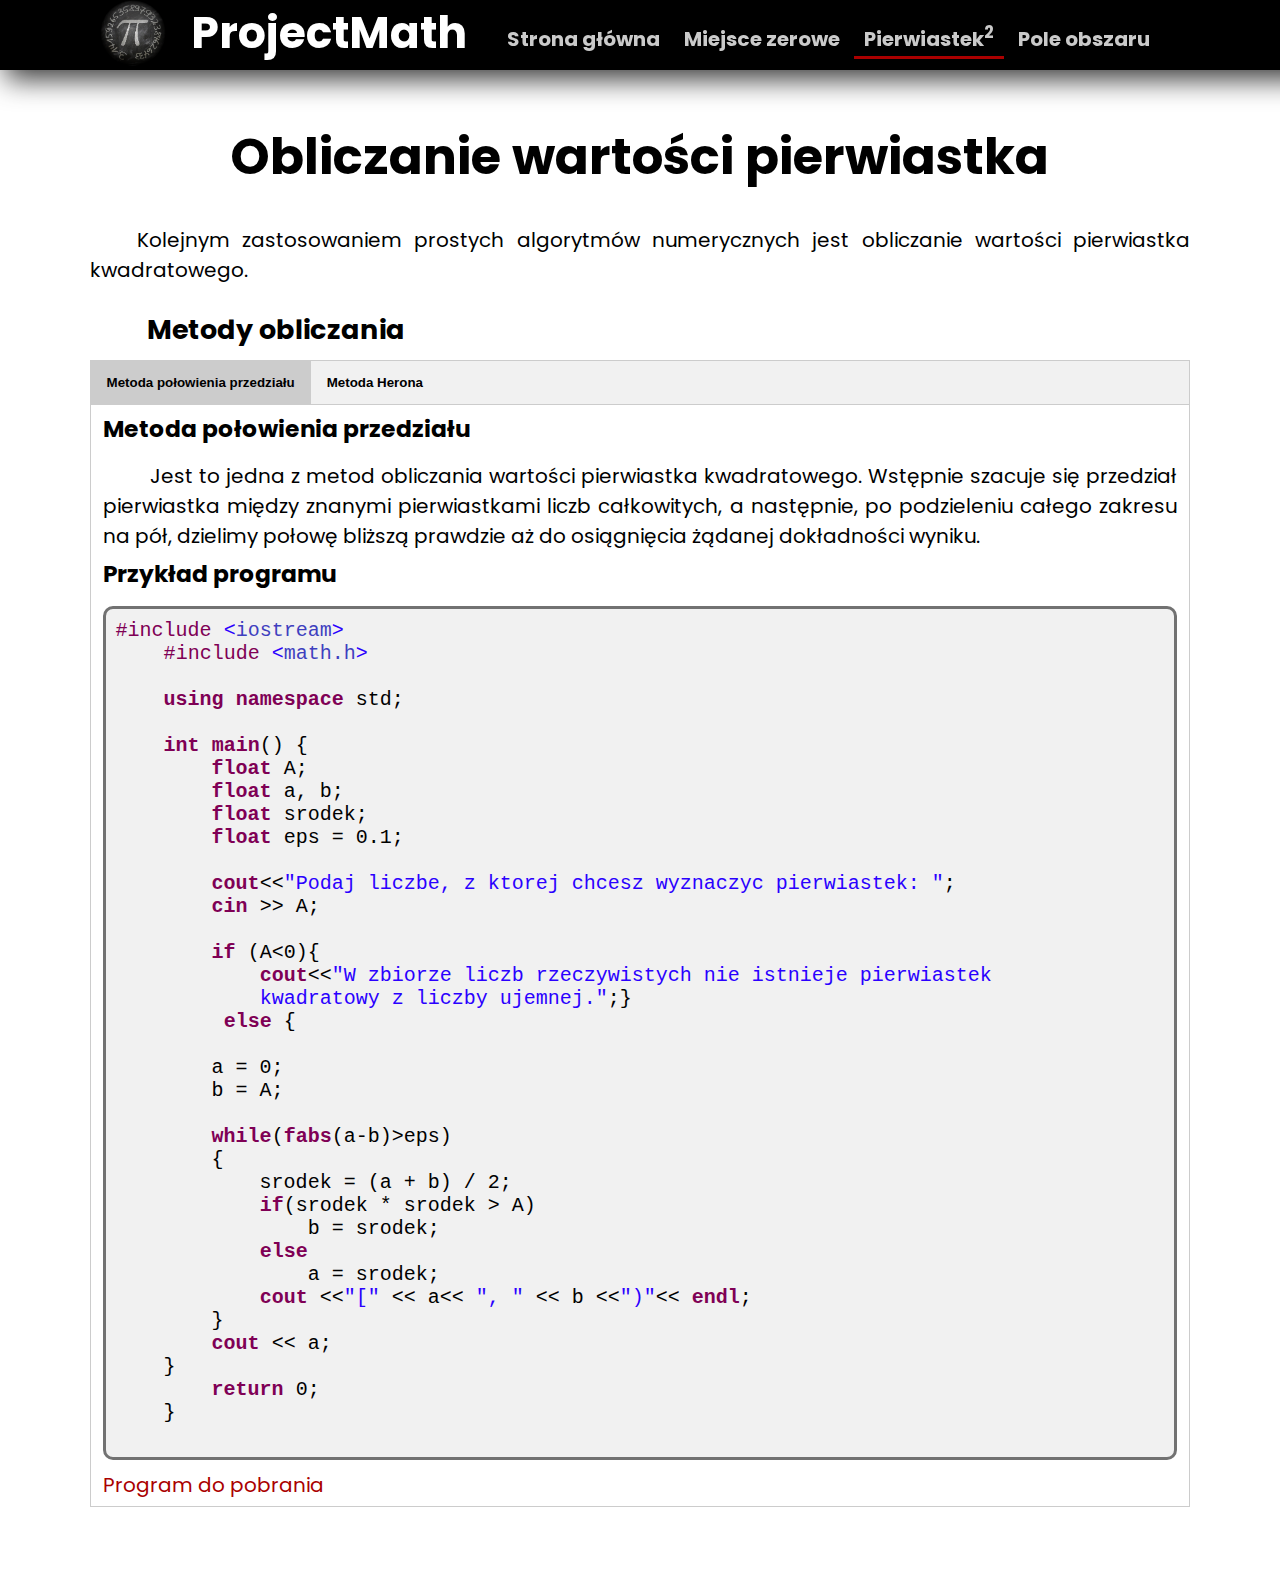
<file: wpier.html>
<!doctype html>
<html>
<!--
  _   _      _ _       _ 
 | | | | ___| | | ___ | |
 | |_| |/ _ \ | |/ _ \| |
 |  _  |  __/ | | (_) |_|
 |_| |_|\___|_|_|\___/(_)

 (c) 2020 JanekR_Prorok

-->
<!-- Ninejsza strona powstała wyłącznie w celach edukacyjnych. Wszystkie materiały w niej zawarte należą do ich prawnych właścicieli i zostały wykorzystane zgodnie z art. 29 ust. 1 ustawy z dnia 4 lutego 1994 r. o prawie autorskim i prawach pokrewnych (Dz.U. 1994 Nr 24 poz. 83 z późn. zm.).


Kod źródłowy: https://github.com/JanekRProrok/ProjectMath
-->

<head>
	<meta charset="UTF-8" />
	<meta http-equiv="content-language" content="pl">
	<meta name="author" content="JanekR_Prorok">
	<meta http-equiv="Cache-Control" content="no-store">
	<meta name ="description" content="Strona internetowa wykonana na projekt edukacyjny.">
	<link rel="Shortcut icon" href="ikona.ico" />
	<link rel="stylesheet" href="style.css">
	
	<link href="https://fonts.googleapis.com/css?family=Poppins:500,700,800,900&amp;subset=latin-ext" rel="stylesheet">
	
	<title>ProjectMath</title>
</head>

<body>
<!-- Back to Top - Button -->
	<link rel="stylesheet" href="https://maxcdn.bootstrapcdn.com/font-awesome/4.5.0/css/font-awesome.min.css">
	<link href="https://fonts.googleapis.com/css?family=Merriweather:400,900,900i" rel="stylesheet">
	<a id="button"></a>
<!-- /Back to Top - Button -->


	<header>
	<div class="nav-brand">
		<a href="./index.html"><img src="./images/nav-brand.png" width="66px" margin-top="2px" id="nav-brand" style="filter: brightness(1);"></a>
		<a href="./index.html" id="nav-title"> ProjectMath</a>
		<nav id="Spis">
			<a href="./index.html">Strona główna</a>
			<a href="./mzer.html">Miejsce zerowe</a>
			<a href="./wpier.html" style="border-bottom-color: rgb(170,0,0)">Pierwiastek<sup>2</sup></a>
			<a href="./pole.html">Pole obszaru</a>
		</nav>
	</div>
	</header>
	
	<main>

		<section id="Wprowadzenie">
			<h1>Obliczanie wartości pierwiastka</h1><br>
            <p> Kolejnym zastosowaniem prostych algorytmów numerycznych jest obliczanie wartości pierwiastka kwadratowego.</p>
            
			<h2>Metody obliczania</h2>

<!-- Tab links -->
<div class="tab">
	<button class="tablinks" onclick="openCity(event, 'Metoda polowienia')" id="defaultOpen">Metoda połowienia przedziału</button>
	<button class="tablinks" onclick="openCity(event, 'Metoda Herona')">Metoda Herona</button>
</div>
  
<!-- Tab content -->
  <div id="Metoda polowienia" class="tabcontent">
	<h3>Metoda połowienia przedziału</h3>
	<p>Jest to jedna z metod obliczania wartości pierwiastka kwadratowego. Wstępnie szacuje się przedział pierwiastka między znanymi pierwiastkami liczb całkowitych, a następnie, po podzieleniu całego zakresu na pół, dzielimy połowę bliższą prawdzie aż do osiągnięcia żądanej dokładności wyniku.</p>
	<h3>Przykład programu</h3>
	<div class="code">
        
<pre style="color:#000000;"><span style="color:#7f0055; ">#</span><span style="color:#7f0055; ">include </span><span style="color:#2a00ff; ">&lt;</span><span style="color:#3f3fbf; ">iostream</span><span style="color:#2a00ff; ">&gt;</span>
    <span style="color:#7f0055; ">#</span><span style="color:#7f0055; ">include </span><span style="color:#2a00ff; ">&lt;</span><span style="color:#3f3fbf; ">math.h</span><span style="color:#2a00ff; ">&gt;</span>
     
    <span style="color:#7f0055; font-weight:bold; ">using</span> <span style="color:#7f0055; font-weight:bold; ">namespace</span> std;
     
    <span style="color:#7f0055; font-weight:bold; ">int</span> <span style="color:#7f0055; font-weight:bold; ">main</span>() {
        <span style="color:#7f0055; font-weight:bold; ">float</span> A;
        <span style="color:#7f0055; font-weight:bold; ">float</span> a, b;
        <span style="color:#7f0055; font-weight:bold; ">float</span> srodek;
        <span style="color:#7f0055; font-weight:bold; ">float</span> eps = 0.1;
        
        <span style="color:#7f0055; font-weight:bold; ">cout</span>&lt;&lt;<span style="color:#2a00ff; ">"</span><span style="color:#2a00ff; ">Podaj liczbe, z ktorej chcesz wyznaczyc pierwiastek: </span><span style="color:#2a00ff; ">"</span>;
        <span style="color:#7f0055; font-weight:bold; ">cin</span> &gt;&gt; A;
        
        <span style="color:#7f0055; font-weight:bold; ">if</span> (A&lt;0){
            <span style="color:#7f0055; font-weight:bold; ">cout</span>&lt;&lt;<span style="color:#2a00ff; ">"</span><span style="color:#2a00ff; ">W zbiorze liczb rzeczywistych nie istnieje pierwiastek</span>
            <span style="color:#2a00ff; ">kwadratowy z liczby ujemnej.</span><span style="color:#2a00ff; ">"</span>;}
         <span style="color:#7f0055; font-weight:bold; ">else</span> {
            
        a = 0;
        b = A;
        
        <span style="color:#7f0055; font-weight:bold; ">while</span>(<span style="color:#7f0055; font-weight:bold; ">fabs</span>(a-b)&gt;eps)
        {
            srodek = (a + b) / 2;
            <span style="color:#7f0055; font-weight:bold; ">if</span>(srodek * srodek &gt; A)
                b = srodek;
            <span style="color:#7f0055; font-weight:bold; ">else</span>
                a = srodek;   
            <span style="color:#7f0055; font-weight:bold; ">cout</span> &lt;&lt;<span style="color:#2a00ff; ">"</span><span style="color:#2a00ff; ">[</span><span style="color:#2a00ff; ">"</span> &lt;&lt; a&lt;&lt; <span style="color:#2a00ff; ">"</span><span style="color:#2a00ff; ">, </span><span style="color:#2a00ff; ">"</span> &lt;&lt; b &lt;&lt;<span style="color:#2a00ff; ">"</span><span style="color:#2a00ff; ">)</span><span style="color:#2a00ff; ">"</span>&lt;&lt; <span style="color:#7f0055; font-weight:bold; ">endl</span>;
        }
        <span style="color:#7f0055; font-weight:bold; ">cout</span> &lt;&lt; a;
    }
        <span style="color:#7f0055; font-weight:bold; ">return</span> 0;
    }
    </pre>
    </div>
	<div class="progdownload"><a href="./Algorytmy/wpier_mpolowienia.cpp">Program do pobrania</a></div>
  </div>
  
  <div id="Metoda Herona" class="tabcontent">
	<h3>Metoda Herona</h3>
	<p>Inaczej nazywana algorytmem Newtona–Raphsona. Jest najbardziej efektywną metodą obliczania pierwiastka kwadratowego z liczby nieujemnej.</p>
	<h3>Przykład programu</h3>
	<div class="code">
        <pre style="color:#000000;">
            <span style="color:#7f0055; ">#</span><span style="color:#7f0055; ">include</span><span style="color:#2a00ff; ">&lt;</span><span style="color:#3f3fbf; ">iostream</span><span style="color:#2a00ff; ">&gt;</span>
            <span style="color:#7f0055; ">#</span><span style="color:#7f0055; ">include</span><span style="color:#2a00ff; ">&lt;</span><span style="color:#3f3fbf; ">cmath</span><span style="color:#2a00ff; ">&gt;</span>
            <span style="color:#7f0055; font-weight:bold; ">using</span> <span style="color:#7f0055; font-weight:bold; ">namespace</span> std;
            
            <span style="color:#3f7f59; ">//ustawienie precyzji pierwiastka</span>
            <span style="color:#7f0055; font-weight:bold; ">const</span> <span style="color:#7f0055; font-weight:bold; ">double</span> eps = 0.000001;
            
            <span style="color:#7f0055; font-weight:bold; ">double</span> pierwiastek(<span style="color:#7f0055; font-weight:bold; ">double</span> P, <span style="color:#7f0055; font-weight:bold; ">double</span> eps)
            {
                   <span style="color:#7f0055; font-weight:bold; ">double</span> a = 1., b = P;
                   
                   <span style="color:#3f7f59; ">//dopoki nie otrzymamy zadanej precyzji</span>
                   <span style="color:#7f0055; font-weight:bold; ">while</span>(<span style="color:#7f0055; font-weight:bold; ">fabs</span>(a-b)&gt;=eps) 
                   {
                       a = (a+b)/2.;   
                       b = P/a;
                   }
             
                   <span style="color:#7f0055; font-weight:bold; ">return</span> a; 
            }
             
            <span style="color:#7f0055; font-weight:bold; ">int</span> <span style="color:#7f0055; font-weight:bold; ">main</span>()
            {
                <span style="color:#7f0055; font-weight:bold; ">double</span> x;
                <span style="color:#7f0055; font-weight:bold; ">cout</span>&lt;&lt;<span style="color:#2a00ff; ">"</span><span style="color:#2a00ff; ">Podaj liczbe, z ktorej chcesz wyznaczyc pierwiastek: </span><span style="color:#2a00ff; ">"</span>;
                <span style="color:#7f0055; font-weight:bold; ">cin</span>&gt;&gt;x;
                <span style="color:#7f0055; font-weight:bold; ">if</span> (x&lt;0){
                    <span style="color:#7f0055; font-weight:bold; ">cout</span>&lt;&lt;<span style="color:#2a00ff; ">"</span><span style="color:#2a00ff; ">W zbiorze liczb rzeczywistych nie istnieje pierwiastek</span>
                    <span style="color:#2a00ff; ">kwadratowy z liczby ujemnej.</span><span style="color:#2a00ff; ">"</span>;
                } <span style="color:#7f0055; font-weight:bold; ">else</span> {
                    <span style="color:#7f0055; font-weight:bold; ">cout</span>&lt;&lt;fixed&lt;&lt;pierwiastek(x, eps); 
                } 
                
                <span style="color:#7f0055; font-weight:bold; ">cin</span>.ignore();
                <span style="color:#7f0055; font-weight:bold; ">cin</span>.get();
                <span style="color:#7f0055; font-weight:bold; ">return</span> 0;
            }
            </pre>
            
	</div>
	<div class="progdownload"><a href="./Algorytmy/wpier_mNewtona-Raphsona.cpp">Program do pobrania</a></div>
  </div>
		</section>
	</main>
	
	<footer>
		<a href="mailto:janekr.prorok@gmail.com?subject=Wiadomość%20ze%20strony%20ProjectMath">Wiadomość do autora</a>
	</footer>
	
<script> function hide(obj) {

    var el = document.getElementById(obj);

        el.style.display = 'none';

}
</script>
	
<!-- Back to Top - Button -->
<script src="https://cdnjs.cloudflare.com/ajax/libs/jquery/3.1.1/jquery.min.js"></script>

<script>
		var btn = $('#button');

	$(window).scroll(function () {
	  if ($(window).scrollTop() > 300) {
    btn.addClass('show');
 	 } else {
  	  btn.removeClass('show');
 	 }
	});

	btn.on('click', function (e) {
	  e.preventDefault();
	  $('html, body').animate({ scrollTop: 0 }, '300');
	});
</script>
<!-- /Back to Top - Button -->

<!-- Tylko na domenie 5v.pl -->
<script>
	setTimeout(function () {
	  if (document.getElementsByClassName('adsbygoogle').length) {
	    alert(
	      'Nie wykryto adblocka! Układ strony może być zaburzony przez reklamy. ' +
		  'Czysty kod źródłowy strony znajdziesz na https://github.com/JanekRProrok/ProjectMath'
	    )
	  }
	}, 7500)
</script>
<!-- /Tylko na domenie 5v.pl -->

<script>
function openCity(evt, cityName) {
  // Declare all variables
  var i, tabcontent, tablinks;

  // Get all elements with class="tabcontent" and hide them
  tabcontent = document.getElementsByClassName("tabcontent");
  for (i = 0; i < tabcontent.length; i++) {
    tabcontent[i].style.display = "none";
  }

  // Get all elements with class="tablinks" and remove the class "active"
  tablinks = document.getElementsByClassName("tablinks");
  for (i = 0; i < tablinks.length; i++) {
    tablinks[i].className = tablinks[i].className.replace(" active", "");
  }

  // Show the current tab, and add an "active" class to the button that opened the tab
  document.getElementById(cityName).style.display = "block";
  evt.currentTarget.className += " active";
}
</script>
<script>
	// Get the element with id="defaultOpen" and click on it
	document.getElementById("defaultOpen").click();
</script>

</body>
</html>
</file>
<file: style.css>
﻿* {
  margin: 0px;
  padding: 0px;
  border: 0px;
}

html {
  height: 100%;
  width: 100%;
  background: white;
  font-family: 'Poppins', sans-serif;
  color: black;
  font-size: 18px;
  margin: 0px;
  padding: 0px;
}

body
{
  font-size: 15pt;
  z-index: -100;
}

header {
  background: black;
  position: fixed;
  top: 0px;
  height: 70px;
  left: 0px;
  z-index: 100;
  width: 100%;
  cursor: pointer;
  box-shadow: 0px 15px 28px -6px rgba(0, 0, 0, 0.79);
  padding: 0px 100px;
}

#nav-brand {
  float: left;
  display: inline;
}

#nav-title {
  text-align: left;
  font-size: 44px;
  text-decoration: none;
  font-weight: bold;
  color: white;
  margin-left: 25px;
  border-bottom-style: solid;
  border-bottom-color: rgba(100,100,100,0);
  border-bottom-width: 3px;
  height: 200;
  display: inline;
}

#Spis {
  margin: 20px;
  float: right;
  font-weight: bold;
  position: fixed;
  right: 100px;
  display: inline;
}

#Spis a {
  text-decoration: none;
  color: #cacaca;
  padding: 3px 10px ;
  border-bottom-style: solid;
  border-bottom-color: rgba(100,100,100,0);
  border-bottom-width: 3px;
  transition: color 1s, border-bottom-color 1s;
}

#Spis a:hover {
  text-decoration: none;
  border-bottom-style: solid;
  border-bottom-color: rgb(170,0,0);
  border-bottom-width: 3px;
  color: #fff;
  transition: color 1s, border-bottom-color 1s;
}


main {
  margin-top: 69px;
}

section#Wstep {
  margin: 0px 0px 0px;
  padding: 0;
  width: 100%;
  height: calc(100vh - 69px);
  background: url('./images/glowna.jpg') no-repeat center center;
  background-size: cover;
}

div#Wstep-text {
  text-align: center;
  padding: 10px 20px 20px;
  background-color: rgba(114, 114, 114, 0.7);
  border-top-left-radius: 10px;
  border-top-right-radius: 10px;
  border-bottom-left-radius: 10px;
  border-bottom-right-radius: 10px;
  display: inline-table;
  border: 3px solid white;
  color: white;
  margin: 0px;
  position: absolute;
  top: 50%;
  left: 50%;
  transform: translate(-50%, -50%);
}

div#Wstep-text h1 {
  font-size: 60pt;
  margin: 0px;
  color: white;
}

section {
  background: white;
  width: calc(100% - 14vw);
  margin-bottom: 100px;
  padding: 0px 7vw; 
  z-index: 0;
}

.code {
  padding: 10px 10px 10px;
  background-color: #f1f1f1;
  border-top-left-radius: 10px;
  border-top-right-radius: 10px;
  border-bottom-left-radius: 10px;
  border-bottom-right-radius: 10px;
  display: box;
  border: 3px solid rgb(114, 114, 114);;
  color: white;
  margin: 0px;
  align-content: center;
}

.wykres {
  text-align: center;
}

.progdownload {
  display: inline-block;
  padding-top: 10px;
}


p {
  text-align: justify;
  text-indent: 1.25cm;
  padding: 0px 0px 5px;
  color: black;
}

sup {
  vertical-align: super;
  font-size: smaller;
}

a:hover {
  text-decoration: none;
  color: rgb(114, 114, 114);
  transition: color 0.5s;
}

a {
  text-decoration: none;
  color: rgb(170,0,0);
  transition: color 0.5s
}

footer {
  background-image: url('./images/footer.jpg');
  height: 100px;
  display: flex;
  justify-content: space-around;
  width: 100%;
  margin: 0px;
  bottom: 0;
  z-index: -10;
  position: fixed;
}

h1 {
  font-size: 50px;
  margin-top: 10px;
  text-align: center;
  z-index: 1;
}

h2 /* Nagłówki tematów*/ {
  padding: 20px 0px 10px 20px;
  color: black;
  text-indent: 1cm;
  font-size: 27px;
}

h3 {
  padding-bottom: 15px; 
}


ol {
  list-style-type: decimal;
  padding: 0px 0px 0px 38px;
}

ul {
  list-style-type: disc;
  padding: 0px 0px 0px 38px;
}

dl {
  margin: 10px 0px;
  text-align: justify;
}

dt {
  text-indent: 1.25cm;
  margin-top: 5px;
  font-weight: bold;
}

#Wprowadzenie {
  padding-bottom: 40px;
  padding-top: 40px;
}

#Zrodla {
  padding-bottom: 40px;
}


footer a {
  display: inline-table;
  border-radius: 3px;
  background-color: rgb(114, 114, 114);
  color: white;
  border: 2px solid white;
  padding: 8px 6px 6px 6px;
  transition: background-color 1s, color 1s, border-color 1s;
  margin: 20px 0;
  top: 50%;
  border-top-left-radius: 10px;
  border-top-right-radius: 10px;
  border-bottom-left-radius: 10px;
  border-bottom-right-radius: 10px;
}

footer a:hover {
  background-color: white;
  color: rgb(114, 114, 114);
  border-color: rgb(114, 114, 114);
  transition: background-color 1s, color 1s, border-color 1s;
  text-decoration: none;
  border-top-left-radius: 10px;
  border-top-right-radius: 10px;
  border-bottom-left-radius: 10px;
  border-bottom-right-radius: 10px;
}

/* Przycisk - Do góry */

#button {
  display: inline-block;
  background-color: rgb(170,0,0);
  width: 50px;
  height: 50px;
  text-align: center;
  border-radius: 4px;
  position: fixed;
  bottom: 30px;
  right: 30px;
  transition: background-color .3s, 
    opacity .5s, visibility .5s;
  opacity: 0;
  visibility: hidden;
  z-index: 1000;
}

#button::after {
  content: "\f077";
  font-family: FontAwesome;
  font-weight: normal;
  font-style: normal;
  font-size: 2em;
  line-height: 50px;
  color: #fff;
}

#button:hover {
  cursor: pointer;
  background-color: #333;
}

#button:active {
  background-color: #555;
}

#button.show {
  opacity: 1;
  visibility: visible;
}

/* Style the tab */
.tab {
  overflow: hidden;
  border: 1px solid #ccc;
  background-color: #f1f1f1;
}

/* Style the buttons that are used to open the tab content */
.tab button {
  background-color: inherit;
  float: left;
  border: none;
  outline: none;
  cursor: pointer;
  padding: 14px 16px;
  transition: 0.3s;
  font-weight: bold;
}

/* Change background color of buttons on hover */
.tab button:hover {
  background-color: #ddd;
}

/* Create an active/current tablink class */
.tab button.active {
  background-color: #ccc;
}

/* Style the tab content */
.tabcontent {
  display: none;
  padding: 6px 12px;
  border: 1px solid #ccc;
  border-top: none;
}

.tabcontent {
  animation: fadeEffect 1s; /* Fading effect takes 1 second */
}

/* Go from zero to full opacity */
@keyframes fadeEffect {
  from {opacity: 0;}
  to {opacity: 1;}
}
</file>
